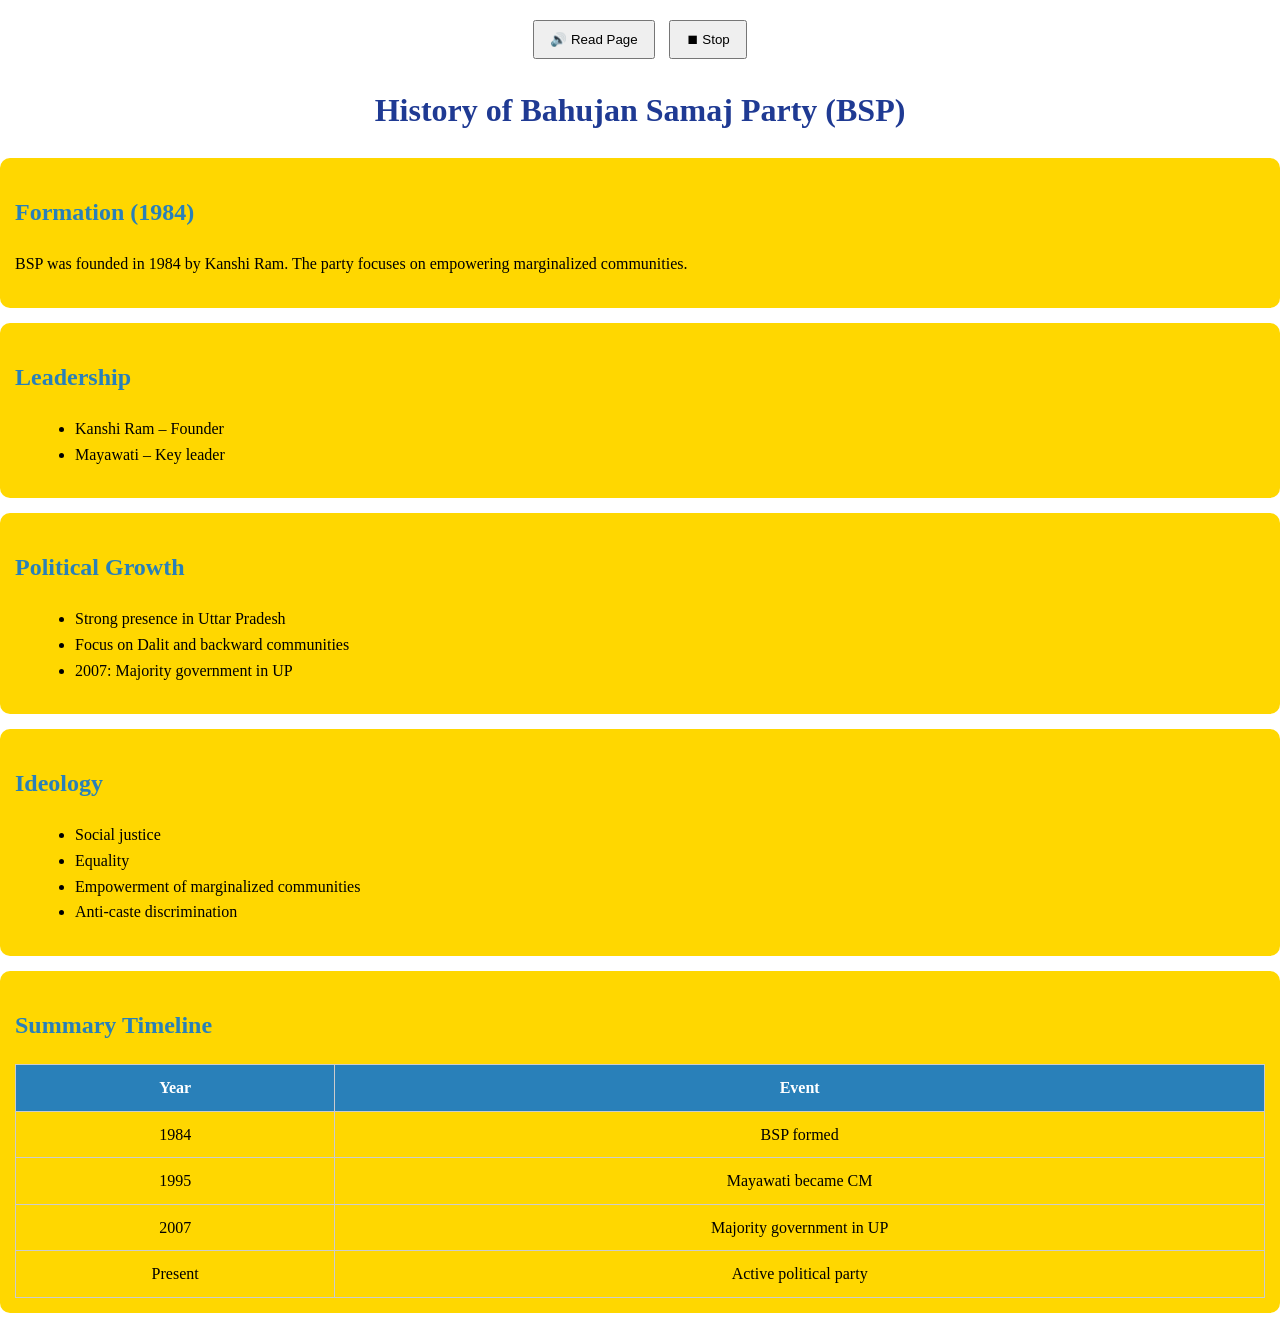
<file: face_voting_system2/templates/BSP.html>
<!DOCTYPE html>
<html lang="en">
<head>
<meta charset="UTF-8">
<meta name="viewport" content="width=device-width, initial-scale=1.0">
<title>BSP History</title>

<style>
body {
    font-family: Arial, sans-serif;
    margin: 20px;
    background-color: aqua;
    line-height: 1.6;
}

h1 {
    text-align: center;
    color: #1f3a93;
}

h2 {
    color: #2980b9;
}

section {
    background: gold;
    padding: 15px;
    margin-bottom: 15px;
    border-radius: 10px;
}

ul {
    margin-left: 20px;
}

table {
    width: 100%;
    border-collapse: collapse;
}

table, th, td {
    border: 1px solid #ccc;
}

th {
    background-color: #2980b9;
    color: white;
}

th, td {
    padding: 10px;
    text-align: center;
}

#google_translate_element {
    text-align: right;
    margin-bottom: 15px;
}

.voice-box {
    text-align: center;
    margin-bottom: 20px;
}

button {
    padding: 10px 15px;
    margin: 5px;
    cursor: pointer;
}
</style>
</head>

<body>

<!-- 🌐 TRANSLATOR -->
<div id="google_translate_element"></div>

<script>
function googleTranslateElementInit() {
    new google.translate.TranslateElement({
        pageLanguage: 'en',
        includedLanguages: 'en,hi,kn,te'
    }, 'google_translate_element');
}
</script>

<script src="//translate.google.com/translate_a/element.js?cb=googleTranslateElementInit"></script>

<!-- 🔊 VOICE BUTTONS -->
<div class="voice-box">
    <button onclick="readPage()">🔊 Read Page</button>
    <button onclick="stopAudio()">⏹ Stop</button>
</div>

<audio id="audioPlayer" style="display:none;"></audio>

<!-- 🔊 SCRIPT -->
<script>
function readPage() {

    let content = document.getElementById("content");

    if (!content) {
        alert("Content not found!");
        return;
    }

    let text = content.innerText;

    let lang = document.querySelector('.goog-te-combo')?.value || 'en';

    if (lang === 'hi') lang = 'hi';
    else if (lang === 'kn') lang = 'kn';
    else if (lang === 'te') lang = 'te';
    else lang = 'en';

    let audio = document.getElementById("audioPlayer");

    audio.src = `/speak?text=${encodeURIComponent(text)}&lang=${lang}`;
    audio.play();
}

function stopAudio() {
    let audio = document.getElementById("audioPlayer");
    audio.pause();
    audio.currentTime = 0;
}
</script>

<!-- ✅ CONTENT ONLY (WILL BE READ) -->
<div id="content">

<h1>History of Bahujan Samaj Party (BSP)</h1>

<section>
<h2>Formation (1984)</h2>
<p>BSP was founded in 1984 by Kanshi Ram. 
The party focuses on empowering marginalized communities.</p>
</section>

<section>
<h2>Leadership</h2>
<ul>
<li>Kanshi Ram – Founder</li>
<li>Mayawati – Key leader</li>
</ul>
</section>

<section>
<h2>Political Growth</h2>
<ul>
<li>Strong presence in Uttar Pradesh</li>
<li>Focus on Dalit and backward communities</li>
<li>2007: Majority government in UP</li>
</ul>
</section>

<section>
<h2>Ideology</h2>
<ul>
<li>Social justice</li>
<li>Equality</li>
<li>Empowerment of marginalized communities</li>
<li>Anti-caste discrimination</li>
</ul>
</section>

<section>
<h2>Summary Timeline</h2>
<table>
<tr><th>Year</th><th>Event</th></tr>
<tr><td>1984</td><td>BSP formed</td></tr>
<tr><td>1995</td><td>Mayawati became CM</td></tr>
<tr><td>2007</td><td>Majority government in UP</td></tr>
<tr><td>Present</td><td>Active political party</td></tr>
</table>
</section>

</div>
<body style="
margin:0;
font-family:Poppins;
overflow-y:auto;

/* 🌄 Light attractive image */
background: linear-gradient(to right, rgba(255,255,255,0.85), rgba(255,255,255,0.7)),
url('https://images.unsplash.com/photo-1496307042754-b4aa456c4a2d');
background-size: cover;
background-position: center;

/* 🔥 Smooth zoom animation (very attractive) */
animation: bgZoom 20s ease-in-out infinite;
">
<style>
@keyframes bgZoom {
    0% {
        background-size: 100%;
        background-position: center;
    }
    50% {
        background-size: 110%;
        background-position: center;
    }
    100% {
        background-size: 100%;
        background-position: center;
    }
}
</style>
</body>
</html>
</file>
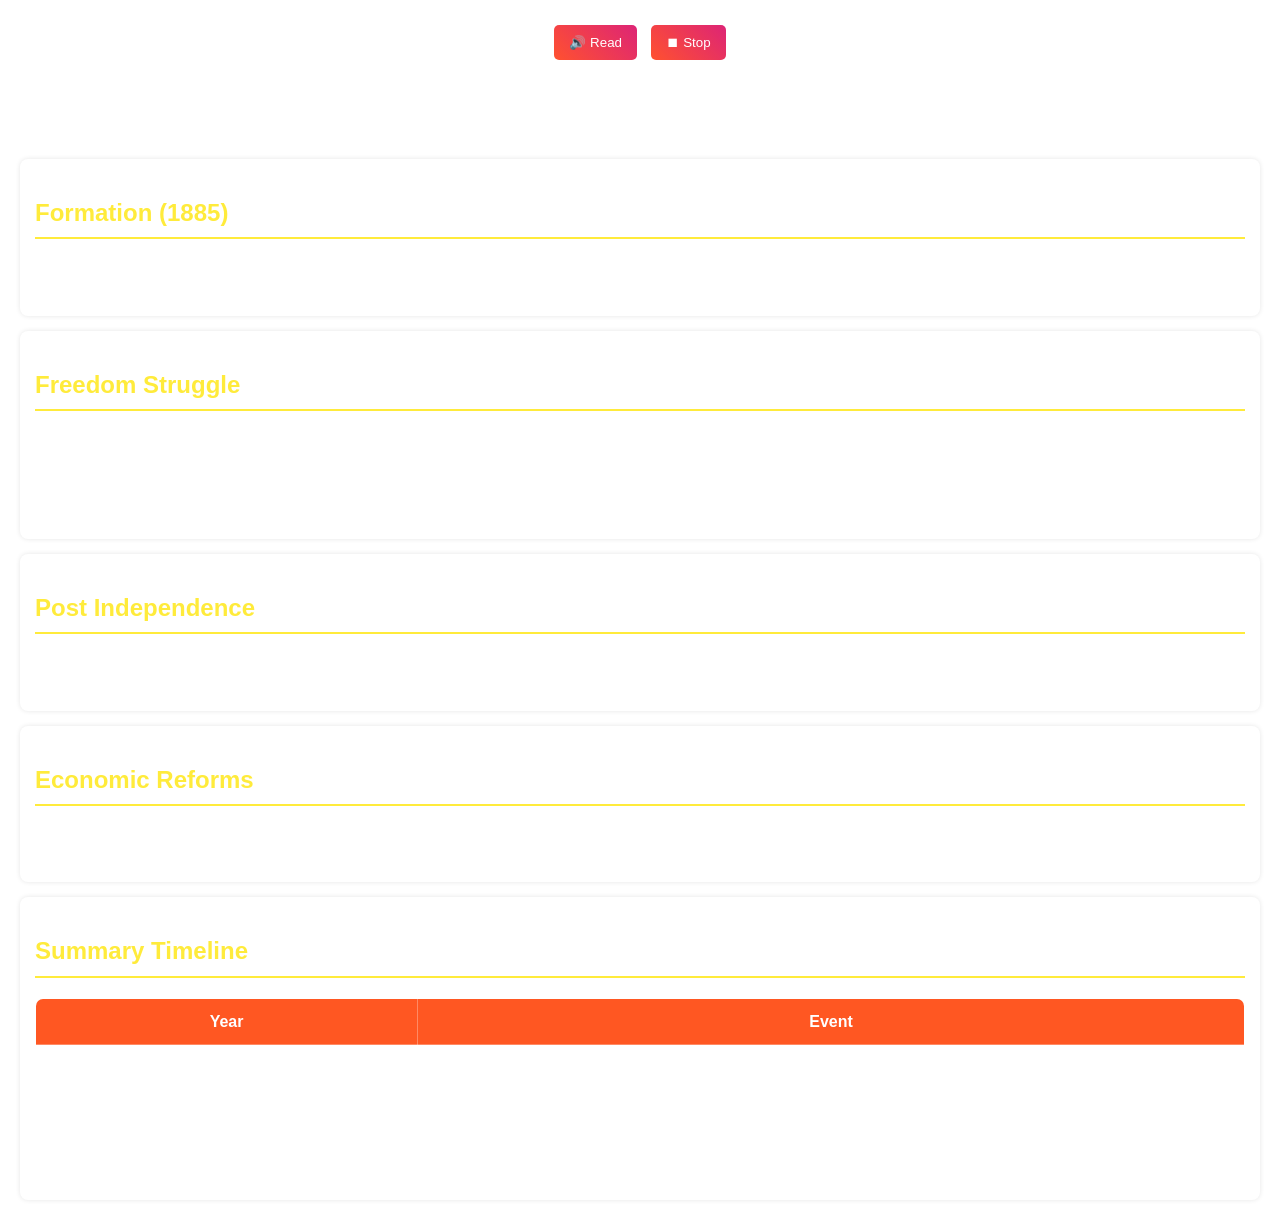
<file: face_voting_system2/templates/INC.html>
<!DOCTYPE html>
<html lang="en">
<head>
<meta charset="UTF-8">
<meta name="viewport" content="width=device-width, initial-scale=1.0">
<title>INC History</title>

<style>
body {
    font-family: Arial, sans-serif;
    margin: 20px;
    line-height: 1.6;
    color: white;

    /* 🌄 Attractive background image with movement */
    background: linear-gradient(to right, rgba(255,255,255,0.1), rgba(255,255,255,0.1)),
    url('https://images.unsplash.com/photo-1506905925346-21bda4d32df4');
    background-size: cover;
    background-position: center;

    /* 🔥 Smooth pan animation */
    animation: bgPan 25s ease-in-out infinite;
}

@keyframes bgPan {
    0% { background-position: 0% 50%; }
    50% { background-position: 100% 50%; }
    100% { background-position: 0% 50%; }
}

.container {
    max-width: 800px;
    margin: 0 auto;
    background: rgba(0,0,0,0.7);
    padding: 20px;
    border-radius: 15px;
    backdrop-filter: blur(10px);
    box-shadow: 0 0 20px rgba(0,0,0,0.5);
}

h1 {
    color: white;
    text-align: center;
    text-shadow: 0 0 10px rgba(255,255,255,0.5);
}

h2 {
    color: #ffeb3b;
    border-bottom: 2px solid #ffeb3b;
    padding-bottom: 5px;
}

p {
    color: white;
}

section {
    background: rgba(255,255,255,0.1);
    padding: 15px;
    margin-bottom: 15px;
    border-radius: 8px;
    box-shadow: 0 0 5px rgba(0,0,0,0.1);
    transition: transform 0.3s;
}

section:hover {
    transform: translateY(-5px);
}

ul {
    margin-left: 20px;
}

table {
    width: 100%;
    border-collapse: collapse;
    margin-top: 10px;
    background: rgba(255,255,255,0.1);
    border-radius: 8px;
    overflow: hidden;
}

table, th, td {
    border: 1px solid rgba(255,255,255,0.3);
}

th {
    background-color: #ff5722;
    color: white;
}

th, td {
    padding: 10px;
    text-align: center;
}

tr:nth-child(even) {
    background: rgba(255,255,255,0.05);
}

#google_translate_element {
    text-align: right;
    margin-bottom: 15px;
}

.buttons {
    text-align: center;
    margin-bottom: 20px;
}

button {
    padding: 10px 15px;
    margin: 5px;
    cursor: pointer;
    background: linear-gradient(45deg, #ff512f, #dd2476);
    color: white;
    border: none;
    border-radius: 5px;
}

button:hover {
    opacity: 0.9;
}
</style>
</head>

<body>

<!-- 🌐 TRANSLATOR -->
<div id="google_translate_element"></div>

<script>
function googleTranslateElementInit() {
    new google.translate.TranslateElement({
        pageLanguage: 'en',
        includedLanguages: 'en,hi,kn,te'
    }, 'google_translate_element');
}
</script>

<script src="//translate.google.com/translate_a/element.js?cb=googleTranslateElementInit"></script>

<!-- 🔊 VOICE BUTTONS -->
<div class="buttons">
    <button onclick="speakPage()">🔊 Read</button>
    <button onclick="stopSpeech()">⏹ Stop</button>
</div>

<h1>History of Indian National Congress (INC)</h1>

<section>
<h2>Formation (1885)</h2>
<p>INC was founded in 1885 by A.O. Hume. First session in Mumbai.</p>
</section>

<section>
<h2>Freedom Struggle</h2>
<ul>
<li>Non-Cooperation Movement</li>
<li>Civil Disobedience</li>
<li>Quit India Movement</li>
</ul>
</section>

<section>
<h2>Post Independence</h2>
<p>Nehru focused on democracy and development.</p>
</section>

<section>
<h2>Economic Reforms</h2>
<p>1991 reforms led by Manmohan Singh.</p>
</section>

<section>
<h2>Summary Timeline</h2>
<table border="1" width="100%">
<tr><th>Year</th><th>Event</th></tr>
<tr><td>1885</td><td>INC formed</td></tr>
<tr><td>1947</td><td>Independence</td></tr>
<tr><td>1991</td><td>Reforms</td></tr>
</table>
</section>

<!-- 🔊 VOICE SCRIPT -->
<script>
let speech;

function speakPage() {

    speechSynthesis.cancel();

    let text = document.body.innerText;

    speech = new SpeechSynthesisUtterance(text);

    let lang = document.querySelector('.goog-te-combo')?.value;

    let voices = speechSynthesis.getVoices();

    if (lang === 'hi') {
        speech.lang = 'hi-IN';
        speech.voice = voices.find(v => v.lang.includes('hi')) || voices[0];
    }
    else if (lang === 'kn') {
        speech.lang = 'kn-IN';
        speech.voice = voices.find(v => v.lang.includes('kn')) || voices[0];
    }
    else if (lang === 'te') {
        speech.lang = 'te-IN';
        speech.voice = voices.find(v => v.lang.includes('te')) || voices[0];
    }
    else {
        speech.lang = 'en-US';
        speech.voice = voices.find(v => v.name.toLowerCase().includes('female')) || voices[0];
    }

    speech.pitch = 1.2;

    speechSynthesis.speak(speech);
}

function stopSpeech() {
    speechSynthesis.cancel();
}
</script>

</body>
</html>
</file>
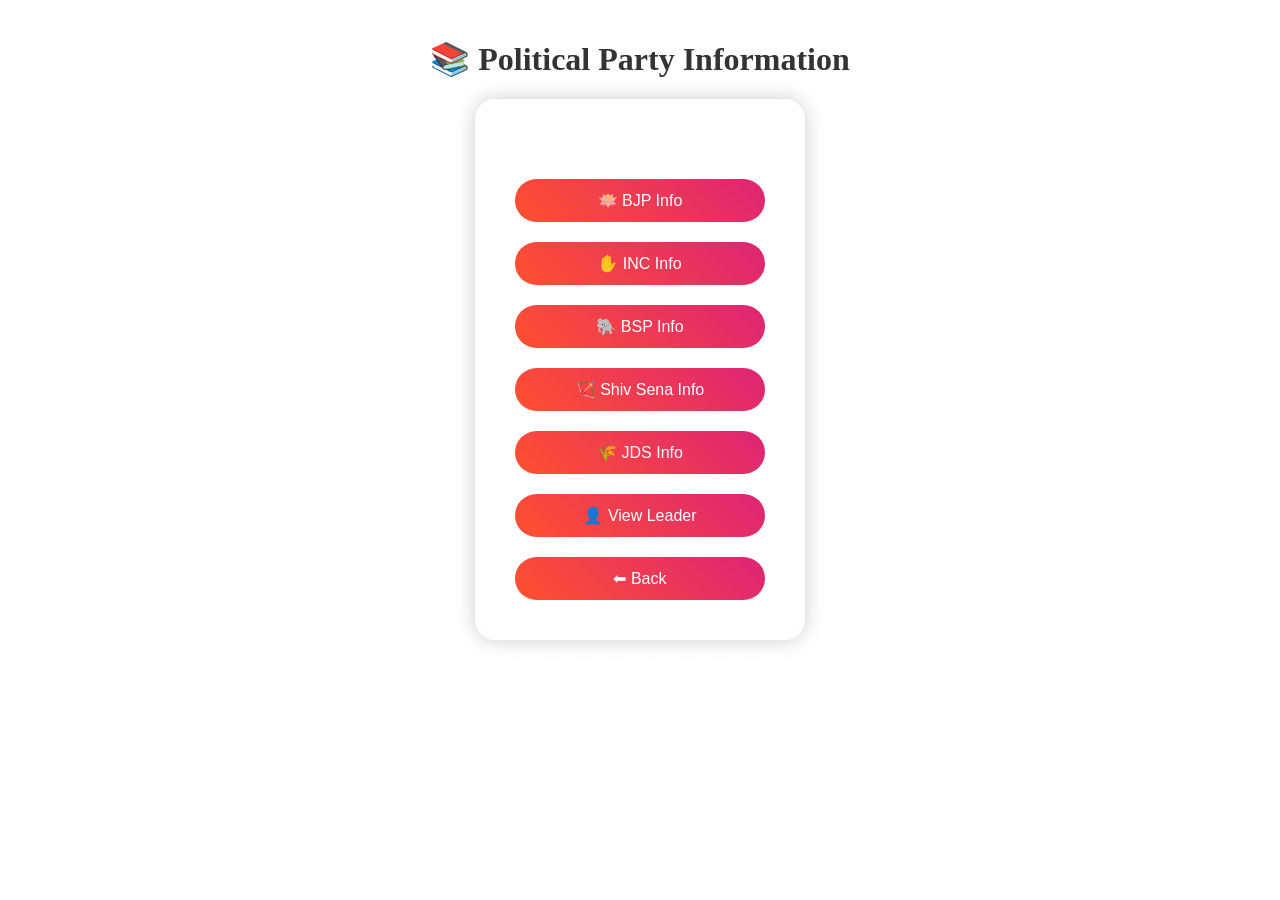
<file: face_voting_system2/templates/information.html>
<!DOCTYPE html>
<html>
<head>
    <title>Party Information</title>

    <style>
        
        body {
            margin:0;
            font-family:Poppins;
            text-align:center;
            overflow-y:auto;

            /* 🌄 Light background image */
            background: linear-gradient(to right, rgba(255,255,255,0.85), rgba(255,255,255,0.7)),
            url('https://images.unsplash.com/photo-1501785888041-af3ef285b470');

            background-size: cover;
            background-position: center;

            /* 🎥 Smooth movement */
            animation: floatBG 30s ease-in-out infinite;
        }

        @keyframes floatBG {
            0% {background-position: center;}
            25% {background-position: left center;}
            50% {background-position: center top;}
            75% {background-position: right center;}
            100% {background-position: center;}
        }

        h1 {
            margin-top: 40px;
            color: #333;
            text-shadow: 0 0 10px rgba(255,255,255,0.7);
        }

        /* 📦 Button container */
        .box {
            margin-top: 40px;
        }

        button {
            width: 250px;
            padding: 12px;
            margin: 10px;
            font-size: 16px;
            border-radius: 30px;
            border: none;
            cursor: pointer;

            background: linear-gradient(45deg, #ff512f, #dd2476);
            color: white;

            transition: 0.3s;
        }

        button:hover {
            transform: scale(1.1);
            box-shadow: 0 0 20px rgba(0,0,0,0.4);
        }

        /* 💎 Glass effect box */
        .container {
            display: inline-block;
            padding: 30px;
            border-radius: 20px;
            background: rgba(255,255,255,0.3);
            backdrop-filter: blur(10px);
            box-shadow: 0 0 20px rgba(0,0,0,0.2);
        }
    </style>
</head>

<body>

<h1>📚 Political Party Information</h1>

<div class="container">

    <div class="box">
        <a href="/party/BJP"><button>🪷 BJP Info</button></a><br>
        <a href="/party/INC"><button>✋ INC Info</button></a><br>
        <a href="/party/BSP"><button>🐘 BSP Info</button></a><br>
        <a href="/party/SS"><button>🏹 Shiv Sena Info</button></a><br>
        <a href="/party/JDS"><button>🌾 JDS Info</button></a><br>
    </div>
<a href="/leader"><button>👤 View Leader</button></a>
    <br>
    <a href="/"><button>⬅ Back</button></a>

</div>

</body>
</html>
</file>
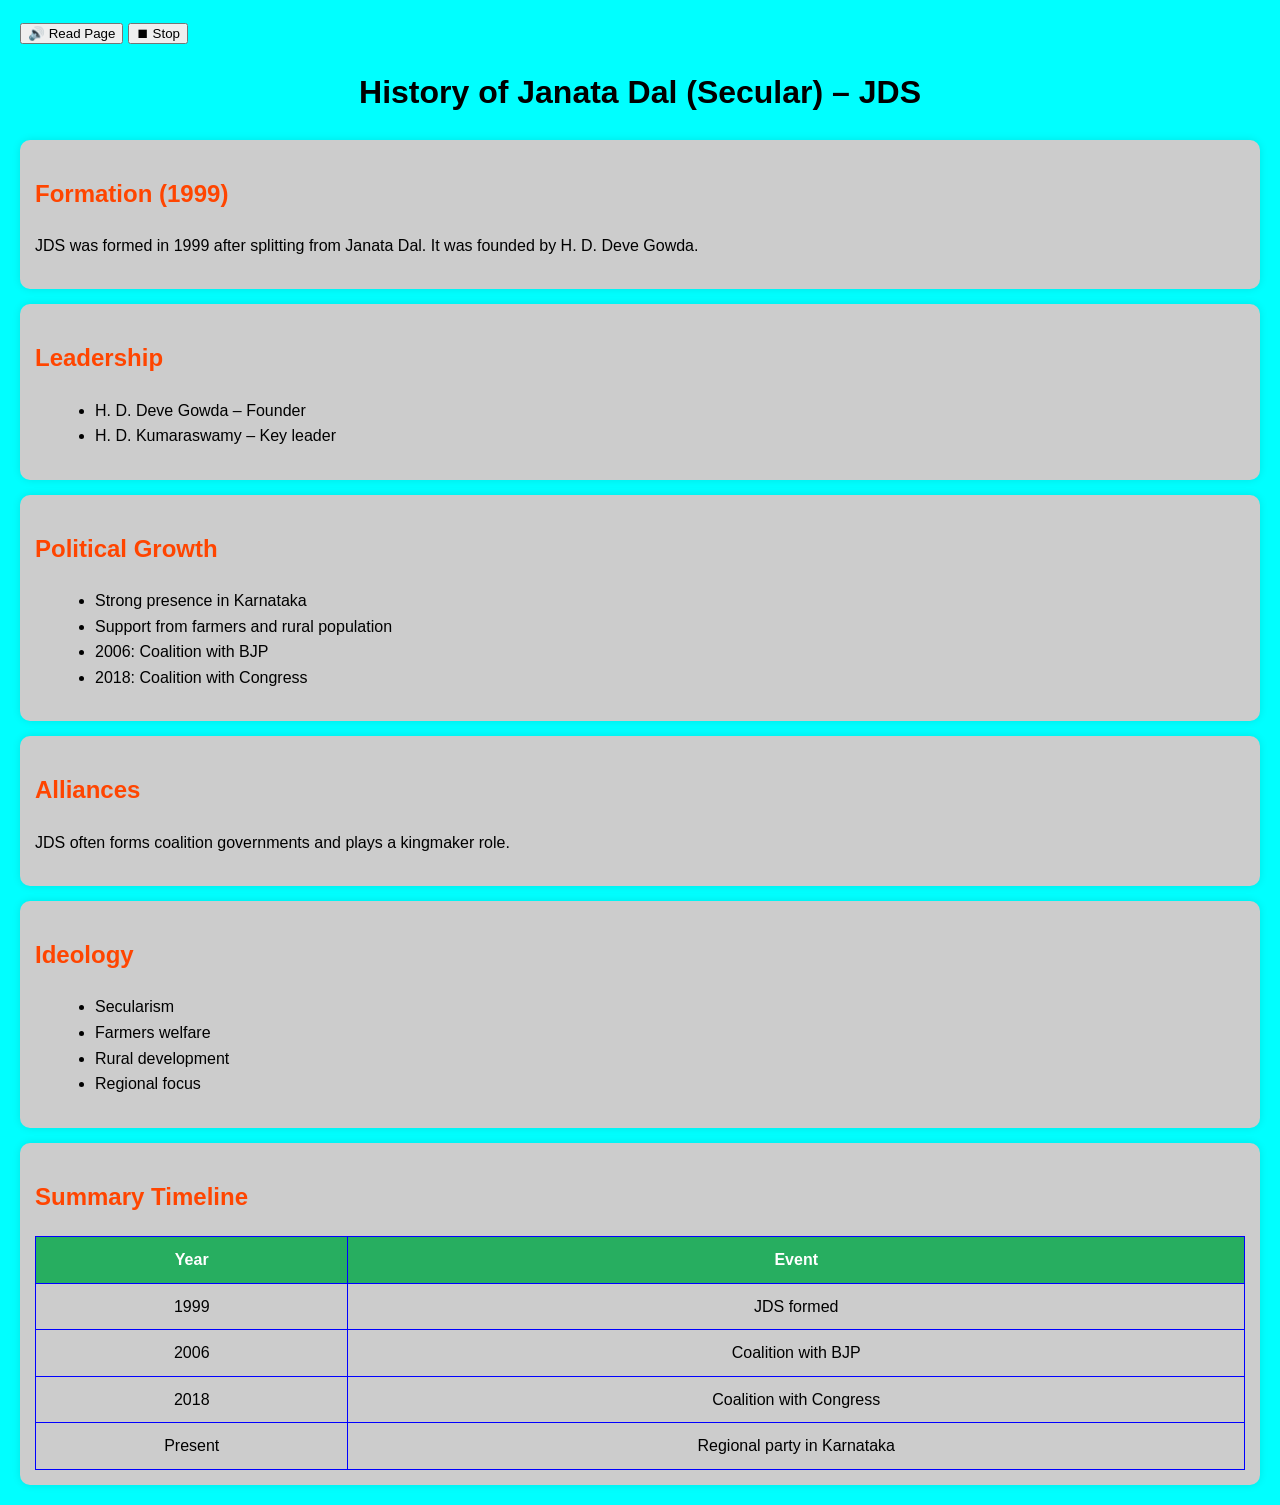
<file: face_voting_system2/templates/JDS.html>
<!DOCTYPE html>
<html lang="en">
<head>
    <meta charset="UTF-8">
    <meta name="viewport" content="width=device-width, initial-scale=1.0">
    <title>JDS History</title>
    <style>
        body {
            font-family: Arial, sans-serif;
            margin: 20px;
            background-color:aqua;
            line-height: 1.6;
        }
        h1 {
            text-align: center;
            color:black;
        }
        h2 {
            color:orangered;
        }
        section {
            background:#ccc;
            padding: 15px;
            margin-bottom: 15px;
            border-radius: 10px;
            box-shadow: 0 0 8px rgba(0,0,0,0.1);
        }
        ul {
            margin-left: 20px;
        }
        table {
            width: 100%;
            border-collapse: collapse;
            margin-top: 10px;
        }
        table, th, td {
            border: 1px solid blue;
        }
        th {
            background-color: #27ae60;
            color: white;
        }
        th, td {
            padding: 10px;
            text-align: center;
        }
         #google_translate_element {
            text-align: right;
            margin-bottom: 15px;
        }
    </style>
     <button onclick="speakPage()">🔊 Read Page</button>
<button onclick="stopSpeech()">⏹ Stop</button>
</head>
<body><script>
let currentSpeech = null;

function speakPage() {

    speechSynthesis.cancel();

    let text = document.body.innerText;
    currentSpeech = new SpeechSynthesisUtterance(text);

    let lang = document.querySelector('.goog-te-combo')?.value;

    let voices = speechSynthesis.getVoices();

    // 🔥 SELECT VOICE BASED ON LANGUAGE
    let selectedVoice = null;

    if (lang === 'hi') {
        currentSpeech.lang = 'hi-IN';
        selectedVoice = voices.find(v => v.lang.includes('hi'));
    }
    else if (lang === 'kn') {
        currentSpeech.lang = 'kn-IN';
        selectedVoice = voices.find(v => v.lang.includes('kn'));
    }
    else if (lang === 'te') {
        currentSpeech.lang = 'te-IN';
        selectedVoice = voices.find(v => v.lang.includes('te'));
    }
    else {
        currentSpeech.lang = 'en-US';
        selectedVoice = voices.find(v => v.lang.includes('en') && v.name.toLowerCase().includes('female'));
    }

    // fallback if not found
    if (!selectedVoice) {
        selectedVoice = voices[0];
    }

    currentSpeech.voice = selectedVoice;

    currentSpeech.rate = 1;
    currentSpeech.pitch = 1.2;

    speechSynthesis.speak(currentSpeech);
}

// load voices properly
speechSynthesis.onvoiceschanged = () => {
    speechSynthesis.getVoices();
};

function stopSpeech() {
    speechSynthesis.cancel();
}
</script>
<script>
function googleTranslateElementInit() {
    new google.translate.TranslateElement(
        {
            pageLanguage: 'en',
            includedLanguages: 'en,hi,kn,te',
            layout: google.translate.TranslateElement.InlineLayout.SIMPLE
        },
        'google_translate_element'
    );
}
</script>
<script>
function googleTranslateElementInit() {
    new google.translate.TranslateElement(
        {
            pageLanguage: 'en',
            includedLanguages: 'en,hi,kn,te',
            layout: google.translate.TranslateElement.InlineLayout.SIMPLE
        },
        'google_translate_element'
    );
}
</script>

<script src="//translate.google.com/translate_a/element.js?cb=googleTranslateElementInit"></script>

<!-- 🌐 GOOGLE TRANSLATE -->
<div id="google_translate_element"></div>

<script>
function googleTranslateElementInit() {
    new google.translate.TranslateElement(
        {
            pageLanguage: 'en',
            includedLanguages: 'en,hi,kn,te',
            layout: google.translate.TranslateElement.InlineLayout.SIMPLE
        },
        'google_translate_element'
    );
}
</script>

<script src="//translate.google.com/translate_a/element.js?cb=googleTranslateElementInit"></script>


    <h1>History of Janata Dal (Secular) – JDS</h1>

    <section>
        <h2>Formation (1999)
            </h2>
        <p>JDS was formed in 1999 after splitting from Janata Dal. 
        It was founded by H. D. Deve Gowda.</p>
    </section>

    <section>
        <h2>Leadership</h2>
        <ul>
            <li>H. D. Deve Gowda – Founder</li>
            <li>H. D. Kumaraswamy – Key leader</li>
        </ul>
    </section>

    <section>
        <h2>Political Growth</h2>
        <ul>
            <li>Strong presence in Karnataka</li>
            <li>Support from farmers and rural population</li>
            <li>2006: Coalition with BJP</li>
            <li>2018: Coalition with Congress</li>
        </ul>
    </section>

    <section>
        <h2>Alliances</h2>
        <p>JDS often forms coalition governments and plays a kingmaker role.</p>
    </section>

    <section>
        <h2>Ideology</h2>
        <ul>
            <li>Secularism</li>
            <li>Farmers welfare</li>
            <li>Rural development</li>
            <li>Regional focus</li>
        </ul>
    </section>

    <section>
        <h2>Summary Timeline</h2>
        <table>
            <tr>
                <th>Year</th>
                <th>Event</th>
            </tr>
            <tr>
                <td>1999</td>
                <td>JDS formed</td>
            </tr>
            <tr>
                <td>2006</td>
                <td>Coalition with BJP</td>
            </tr>
            <tr>
                <td>2018</td>
                <td>Coalition with Congress</td>
            </tr>
            <tr>
                <td>Present</td>
                <td>Regional party in Karnataka</td>
            </tr>
        </table>
    </section>

</body>
</html>
</file>
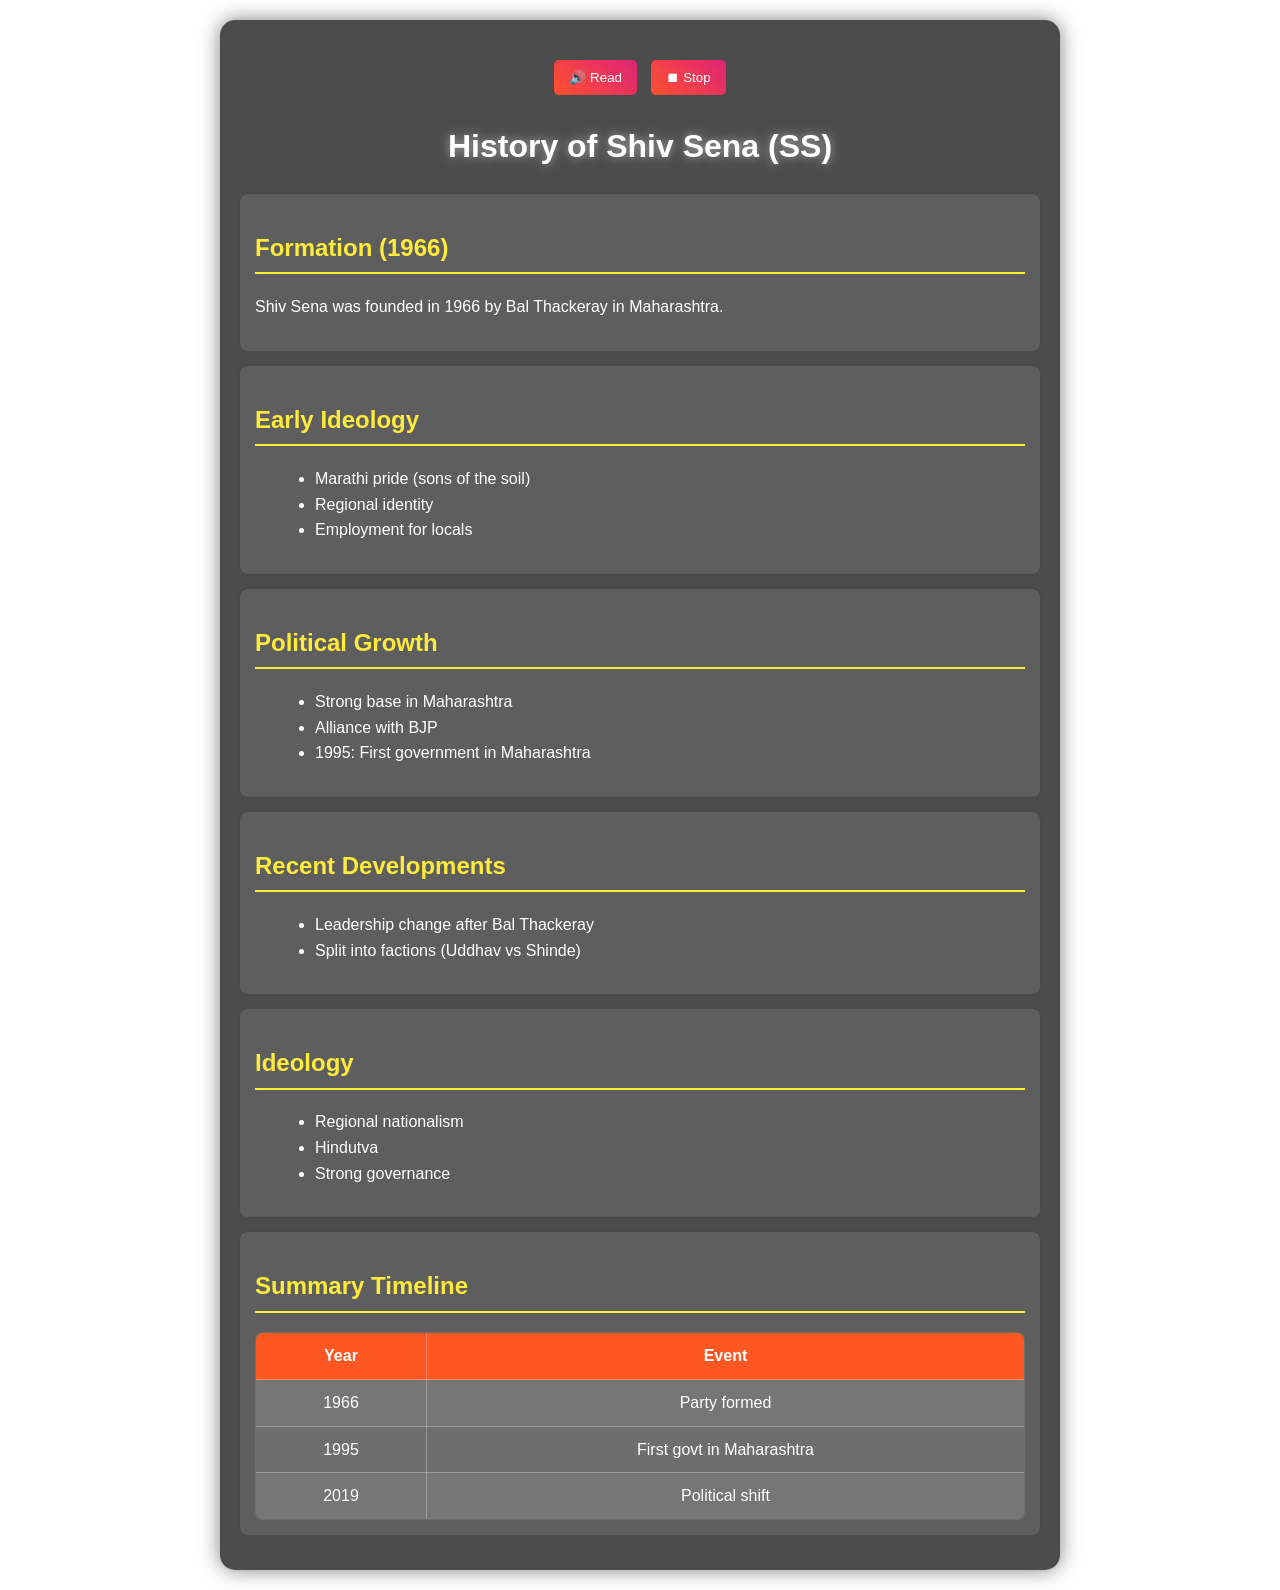
<file: face_voting_system2/templates/SS.html>
<!DOCTYPE html>
<html lang="en">
<head>
<meta charset="UTF-8">
<meta name="viewport" content="width=device-width, initial-scale=1.0">
<title>Shiv Sena History</title>

<style>
body {
    font-family: Arial, sans-serif;
    margin: 20px;
    line-height: 1.6;
    color: white;

    /* 🌄 Attractive background image with movement */
    background: linear-gradient(to right, rgba(255,255,255,0.1), rgba(255,255,255,0.1)),
    url('https://images.unsplash.com/photo-1501785888041-af3ef285b470');
    background-size: cover;
    background-position: center;

    /* 🔥 Smooth pan animation */
    animation: bgPan 25s ease-in-out infinite;
}

@keyframes bgPan {
    0% { background-position: 0% 50%; }
    50% { background-position: 100% 50%; }
    100% { background-position: 0% 50%; }
}

.container {
    max-width: 800px;
    margin: 0 auto;
    background: rgba(0,0,0,0.7);
    padding: 20px;
    border-radius: 15px;
    backdrop-filter: blur(10px);
    box-shadow: 0 0 20px rgba(0,0,0,0.5);
}

h1 {
    color: white;
    text-align: center;
    text-shadow: 0 0 10px rgba(255,255,255,0.5);
}

h2 {
    color: #ffeb3b;
    border-bottom: 2px solid #ffeb3b;
    padding-bottom: 5px;
}

p {
    color: white;
}

section {
    background: rgba(255,255,255,0.1);
    padding: 15px;
    margin-bottom: 15px;
    border-radius: 8px;
    box-shadow: 0 0 5px rgba(0,0,0,0.1);
    transition: transform 0.3s;
}

section:hover {
    transform: translateY(-5px);
}

ul {
    margin-left: 20px;
}

table {
    width: 100%;
    border-collapse: collapse;
    margin-top: 10px;
    background: rgba(255,255,255,0.1);
    border-radius: 8px;
    overflow: hidden;
}

table, th, td {
    border: 1px solid rgba(255,255,255,0.3);
}

th {
    background-color: #ff5722;
    color: white;
}

th, td {
    padding: 10px;
    text-align: center;
}

tr:nth-child(even) {
    background: rgba(255,255,255,0.05);
}

#google_translate_element {
    text-align: right;
    margin-bottom: 15px;
}

.buttons {
    text-align: center;
    margin-bottom: 20px;
}

button {
    padding: 10px 15px;
    margin: 5px;
    cursor: pointer;
    background: linear-gradient(45deg, #ff512f, #dd2476);
    color: white;
    border: none;
    border-radius: 5px;
}

button:hover {
    opacity: 0.9;
}
</style>
</head>

<body>

<div class="container">

<!-- 🌐 TRANSLATOR -->
<div id="google_translate_element"></div>

<script>
function googleTranslateElementInit() {
    new google.translate.TranslateElement({
        pageLanguage: 'en',
        includedLanguages: 'en,hi,kn,te'
    }, 'google_translate_element');
}
</script>

<script src="//translate.google.com/translate_a/element.js?cb=googleTranslateElementInit"></script>

<!-- 🔊 VOICE BUTTONS -->
<div class="buttons">
    <button onclick="speakPage()">🔊 Read</button>
    <button onclick="stopSpeech()">⏹ Stop</button>
</div>
<div id="content">
<h1>History of Shiv Sena (SS)</h1>

<section>
<h2>Formation (1966)</h2>
<p>Shiv Sena was founded in 1966 by Bal Thackeray in Maharashtra.</p>
</section>

<section>
<h2>Early Ideology</h2>
<ul>
<li>Marathi pride (sons of the soil)</li>
<li>Regional identity</li>
<li>Employment for locals</li>
</ul>
</section>

<section>
<h2>Political Growth</h2>
<ul>
<li>Strong base in Maharashtra</li>
<li>Alliance with BJP</li>
<li>1995: First government in Maharashtra</li>
</ul>
</section>

<section>
<h2>Recent Developments</h2>
<ul>
<li>Leadership change after Bal Thackeray</li>
<li>Split into factions (Uddhav vs Shinde)</li>
</ul>
</section>

<section>
<h2>Ideology</h2>
<ul>
<li>Regional nationalism</li>
<li>Hindutva</li>
<li>Strong governance</li>
</ul>
</section>

<section>
<h2>Summary Timeline</h2>
<table border="1" width="100%">
<tr><th>Year</th><th>Event</th></tr>
<tr><td>1966</td><td>Party formed</td></tr>
<tr><td>1995</td><td>First govt in Maharashtra</td></tr>
<tr><td>2019</td><td>Political shift</td></tr>
</table>
</section>
</div>
</div>
<!-- 🔊 VOICE SCRIPT -->
<script>
let speech;

function speakPage() {

    speechSynthesis.cancel();

  let text = document.getElementById("content").innerText;

    speech = new SpeechSynthesisUtterance(text);

    let lang = document.querySelector('.goog-te-combo')?.value;

    let voices = speechSynthesis.getVoices();

    if (lang === 'hi') {
        speech.lang = 'hi-IN';
        speech.voice = voices.find(v => v.lang.includes('hi')) || voices[0];
    }
    else if (lang === 'kn') {
        speech.lang = 'kn-IN';
        speech.voice = voices.find(v => v.lang.includes('kn')) || voices[0];
    }
    else if (lang === 'te') {
        speech.lang = 'te-IN';
        speech.voice = voices.find(v => v.lang.includes('te')) || voices[0];
    }
    else {
        speech.lang = 'en-US';
        speech.voice = voices.find(v => v.name.toLowerCase().includes('female')) || voices[0];
    }

    speech.pitch = 1.2;

    speechSynthesis.speak(speech);
}

function stopSpeech() {
    speechSynthesis.cancel();
}
</script>

</body>
</html>
</file>
